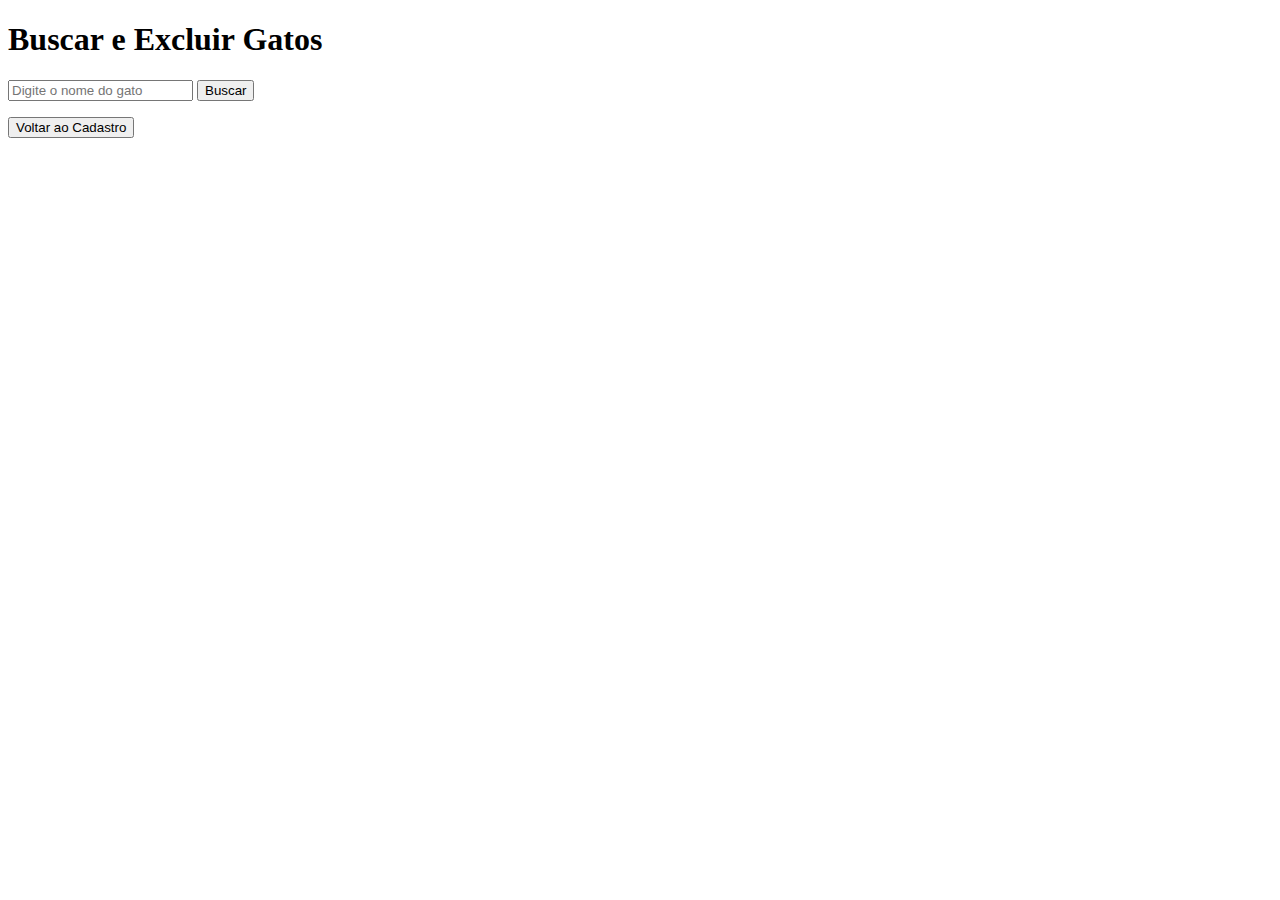
<file: busca_e_excluir_gatos/index.html>
<!DOCTYPE html>
<html lang="pt-br">
<head>
    <meta charset="UTF-8">
    <meta name="viewport" content="width=device-width, initial-scale=1.0">
    <title>Buscar e Excluir Gatos</title>
</head>
<body>
    <h1>Buscar e Excluir Gatos</h1>

    <input type="text" id="campoBusca" placeholder="Digite o nome do gato">
    <button id="botaoBusca">Buscar</button>
    <ul id="listaGatos"></ul>

    <button onclick="window.location.href='./cadastro_gatos'">Voltar ao Cadastro</button>

    <script src="script.js"></script>
</body>
</html>
</file>
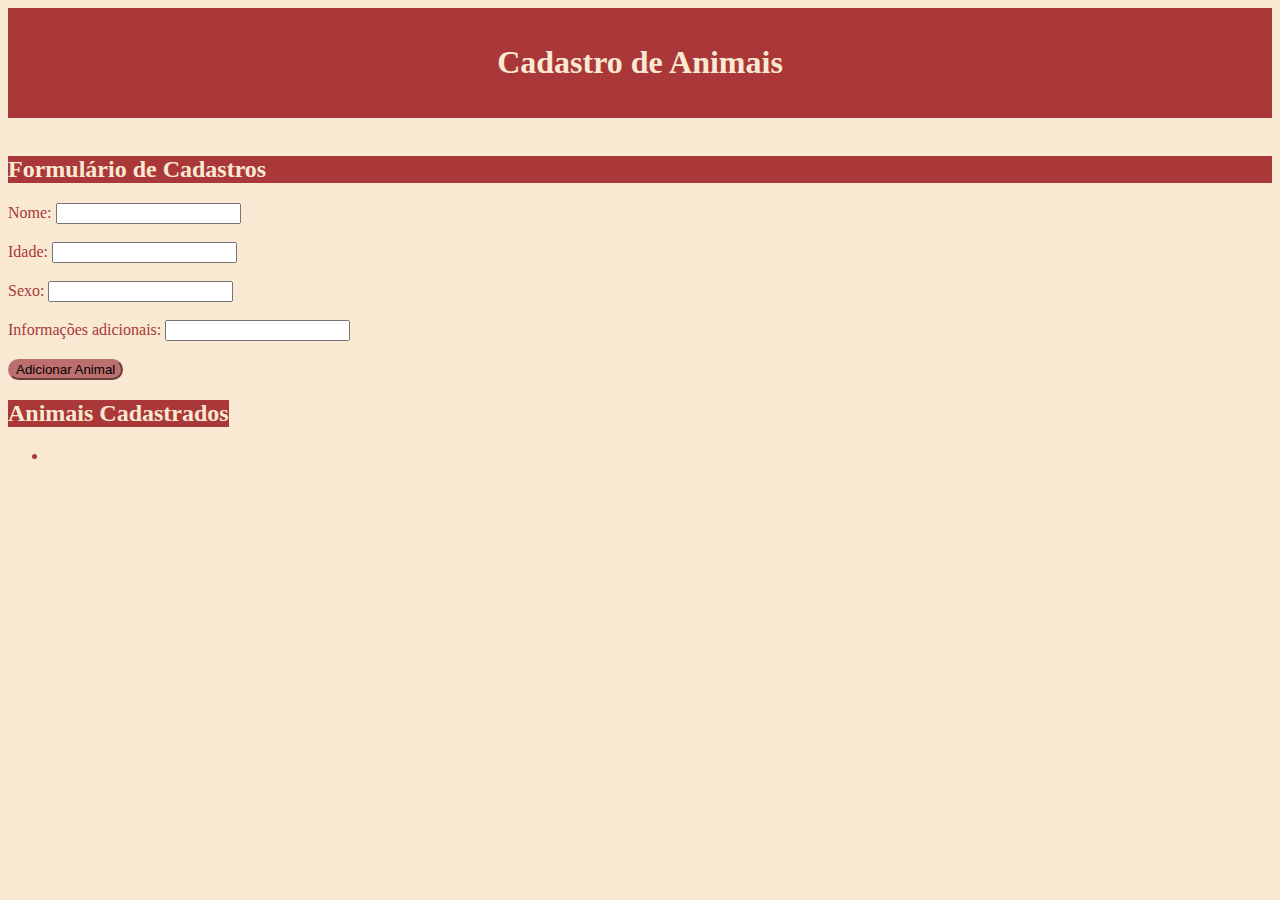
<file: cadastro_gatos/index.html>
<!DOCTYPE html>
<html lang="en">
<head>
    <meta charset="UTF-8">
    <meta name="viewport" content="width=device-width, initial-scale=1.0">
    <title>Cadastro de animais</title>
    <link rel = "stylesheet" type = "text/css" href = "style.css" />
</head>
<body>
    <header>
    <h1>Cadastro de Animais</h1>
    </header><br>
    <form id="formProduto">
        <h2>Formulário de Cadastros</h2>
        <label for="nome">Nome:</label>
        <input type="text" id="nome" required><br><br>
        <label for="idade">Idade:</label>
        <input type="text" id="idade" required><br><br>
        <label for="sexo">Sexo:</label>
        <input type="text" id="sexo" required><br><br>
        <label for="info_adicionais">Informações adicionais:</label>
        <input type="text" id="info_adicionais" required><br><br>
        <button type="submit">Adicionar Animal</button>
    </form>
    <div id="listaAnimais">
        <h2>Animais Cadastrados</h2>
        <ul id="animais">
            <li id="li"> </li>
        </ul>
    </div>
    <script src="script.js"></script>
</body>
</html>
</file>
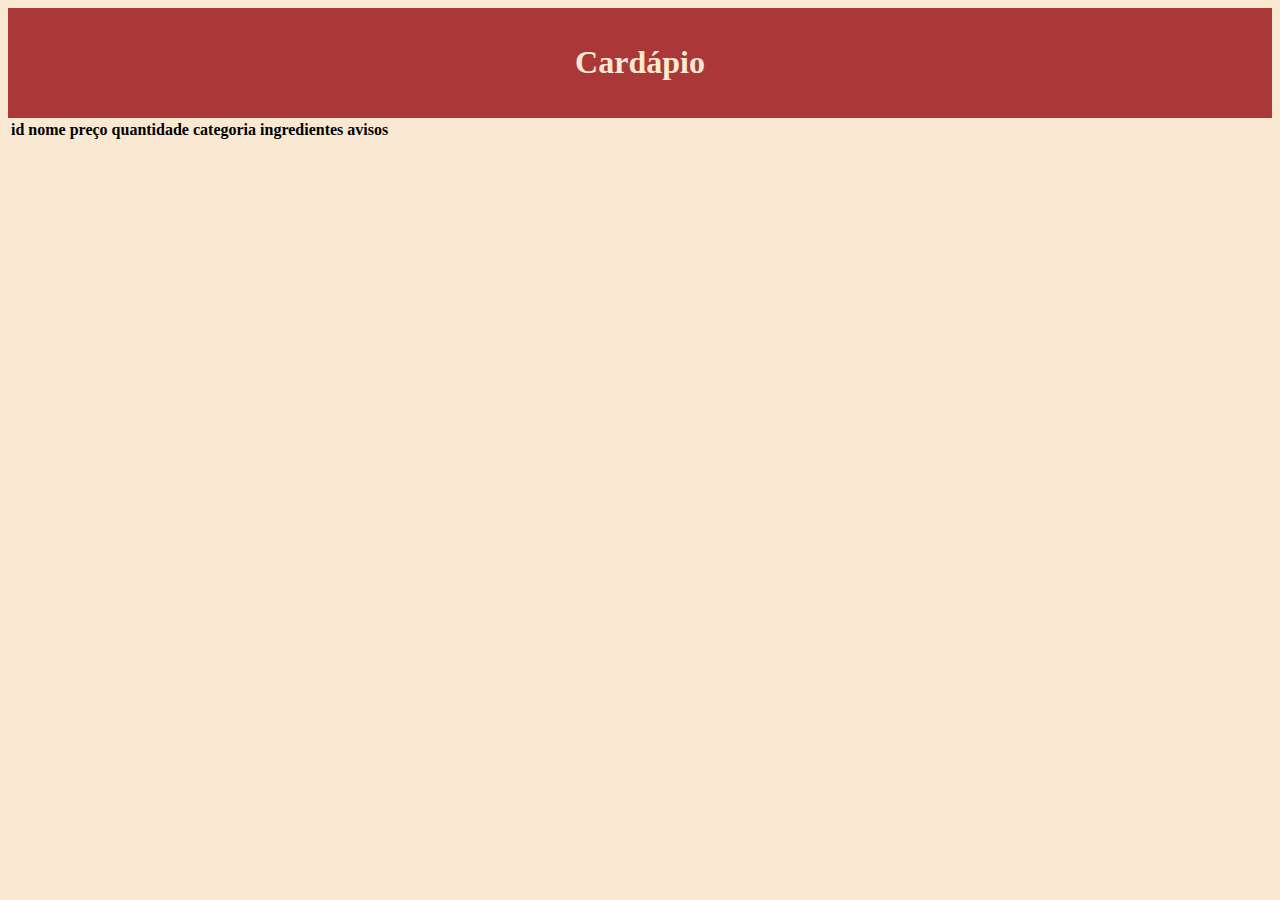
<file: cardapio/index.html>
<!DOCTYPE html>
<html lang="en">

<head>
    <meta charset="UTF-8">
    <meta name="viewport" content="width=device-width, initial-scale=1.0">
    <title>Document</title>
    <script defer src="./script.js"></script>
    <link rel="stylesheet" type="text/css" href="style.css" />
</head>

<body>
    <header>
        <h1>Cardápio</h1>
    </header>
    <table id="cardapio">
        <tr>
            <th>id</th>
            <th>nome</th>
            <th>preço</th>
            <th>quantidade</th>
            <th>categoria</th>
            <th>ingredientes</th>
            <th>avisos</th>
        </tr>
    </table>
</body>

</html>
</file>
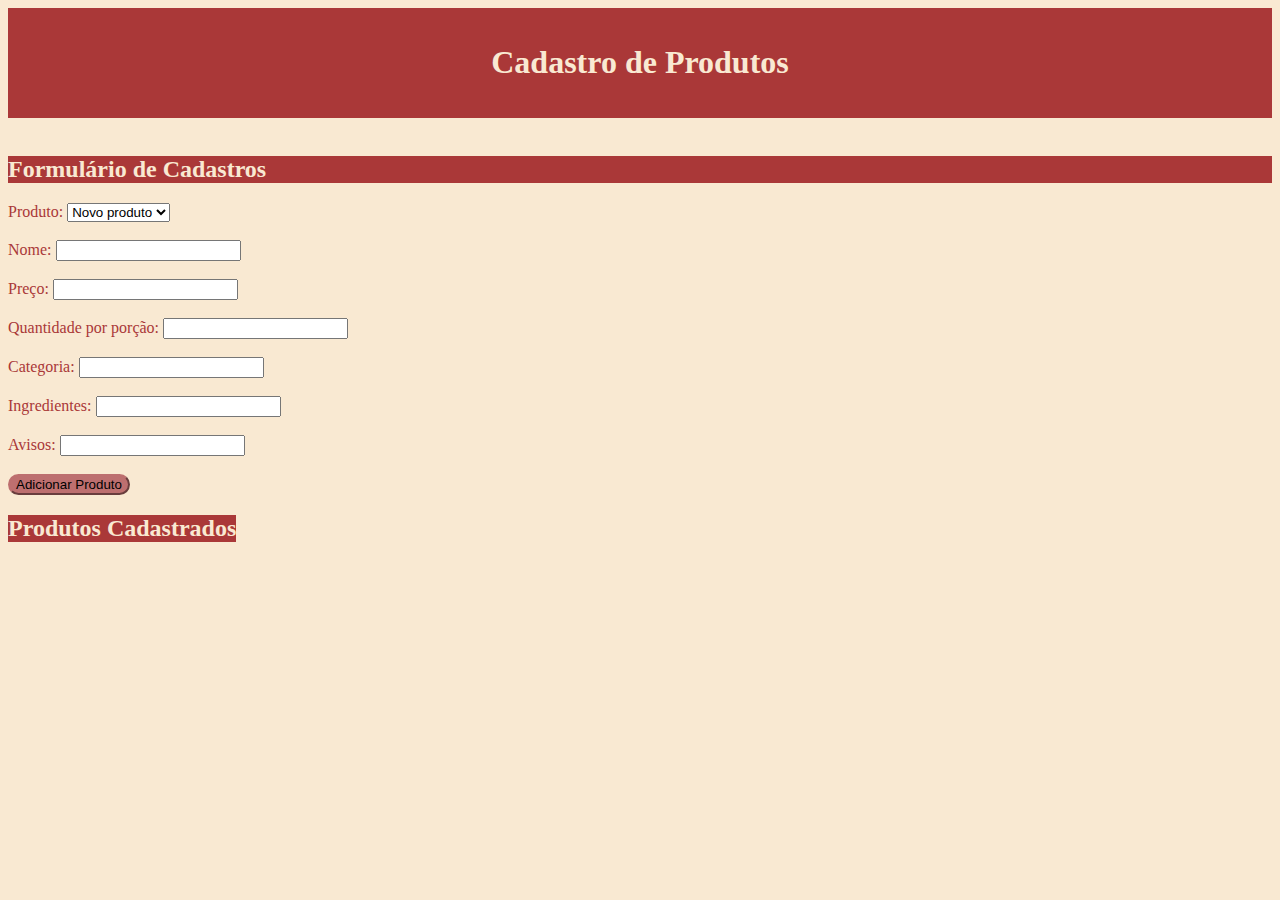
<file: catcafe_cadastro/index.html>
<!DOCTYPE html>
<html lang="en">

<head>
    <meta charset="UTF-8">
    <meta name="viewport" content="width=device-width, initial-scale=1.0">
    <title>Cadastro de produtos</title>
    <link rel="stylesheet" type="text/css" href="style.css" />
</head>

<body>
    <header>
        <h1>Cadastro de Produtos</h1>
    </header><br>
    <form id="formProduto">
        <h2>Formulário de Cadastros</h2>
        <label for="idinput">Produto:</label>
        <select id="idinput">
        </select><br><br>
        <label for="nome">Nome:</label>
        <input type="text" id="nome" required><br><br>
        <label for="preco">Preço:</label>
        <input type="number" min="0" step=".5" id="preco" required><br><br>
        <label for="quantidade">Quantidade por porção:</label>
        <input type="number" min="1" id="quantidade" required><br><br>
        <label for="categoria">Categoria:</label>
        <input type="text" id="categoria" required><br><br>
        <label for="ingredientes">Ingredientes:</label>
        <input type="text" id="ingredientes" required><br><br>
        <label for="avisos">Avisos:</label>
        <input type="text" id="avisos"><br><br>
        <button type="submit">Adicionar Produto</button>
    </form>
    <div id="listaProdutos">
        <h2>Produtos Cadastrados</h2>
        <ul id="produtos"></ul>
    </div>
    <script src="script.js"></script>
</body>

</html>
</file>
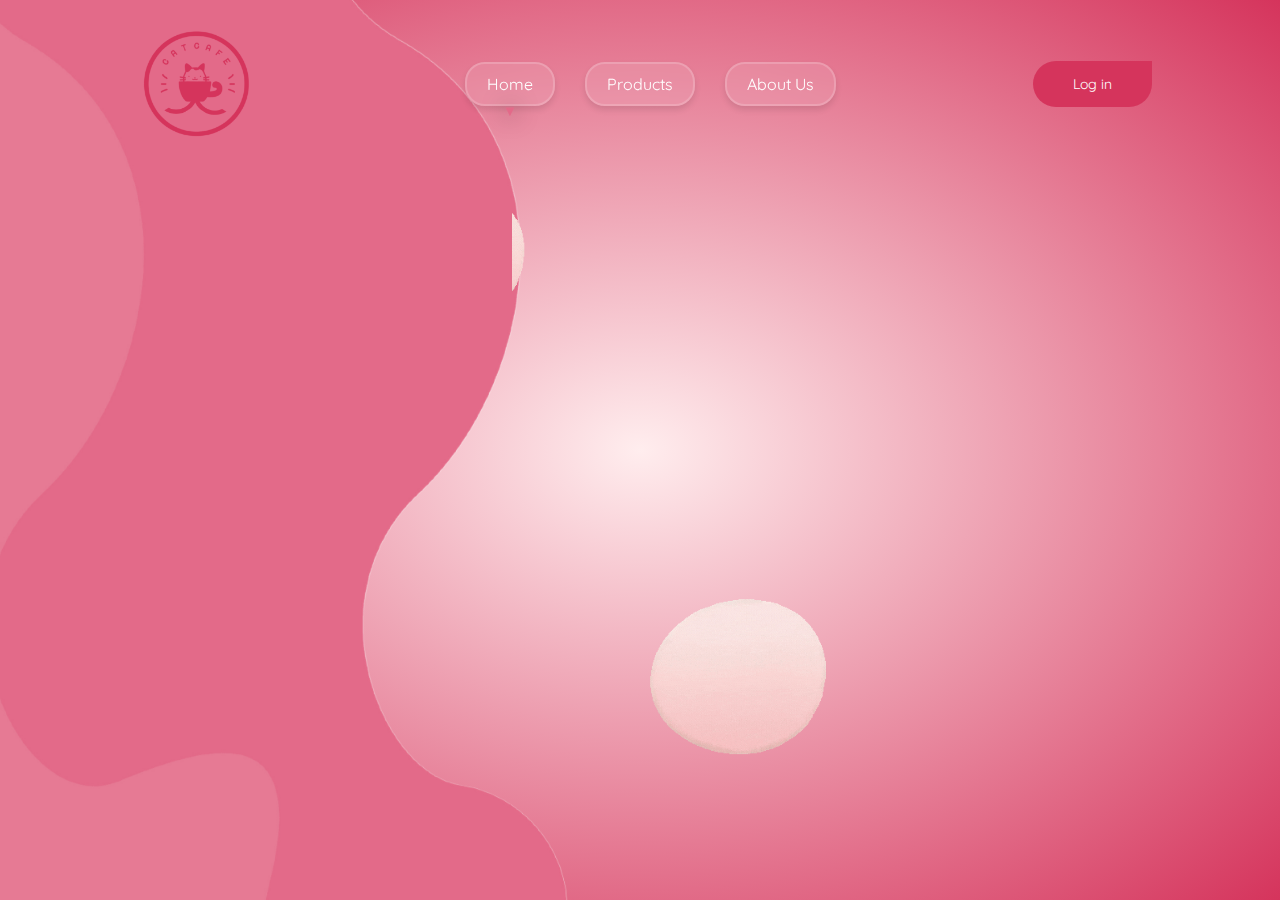
<file: home/index.html>
<!DOCTYPE html>
<html lang="en">

<head>
    <meta charset="UTF-8">
    <meta name="viewport" content="width=device-width, initial-scale=1.0">
    <title>Document</title>
    <link rel="stylesheet" href="style.css">
    <link href="https://fonts.googleapis.com/css2?family=Quicksand:wght@400;700&display=swap" rel="stylesheet">
    <script defer src="script.js"></script>
</head>

<body>
    <div class="hero">
        <div class="left-side-image">
            <img src="./../images/imagemdadireita.png" alt="Left Side Image">
        </div>
        <div class="right-side-image">
            <img src="./../images/bubbles.gif" alt="Left Side Image">
        </div>
        <nav>
            <img src="./../images/logoo.png" class="logo">
            <ul>
                <li><a href="#" class="home-link">Home</a></li>
                <li><a href="./../catcafe_cadastro/">Products</a></li>
                <li><a href="./../index2.html">About Us</a></li>
            </ul>
            <div>
                <a href="./../login/" class="button" id="login-logout-button">Log in</a>
            </div>

        </nav>
        <img src="./../images/sla11.png" class="feature-img animation" id="feature-img">
        <div class="content">
            <h1 class="animation" translate="no">CatCafe</h1>
            <p class="animation">CatCafe is a cat-themed bakery,
                <br>with delicious snacks and the company <br>of cute and needy cats,
                where snuggles,<br>coffee and purrs meet!
            </p>
            <a href="#" class="button animation" id="explore-button">Explore</a>
        </div>
    </div>
    <audio id="cat-sound" src="./../images/cat-sound.mp3"></audio>
    <script src="script.js"></script>
</body>

</html>
</file>
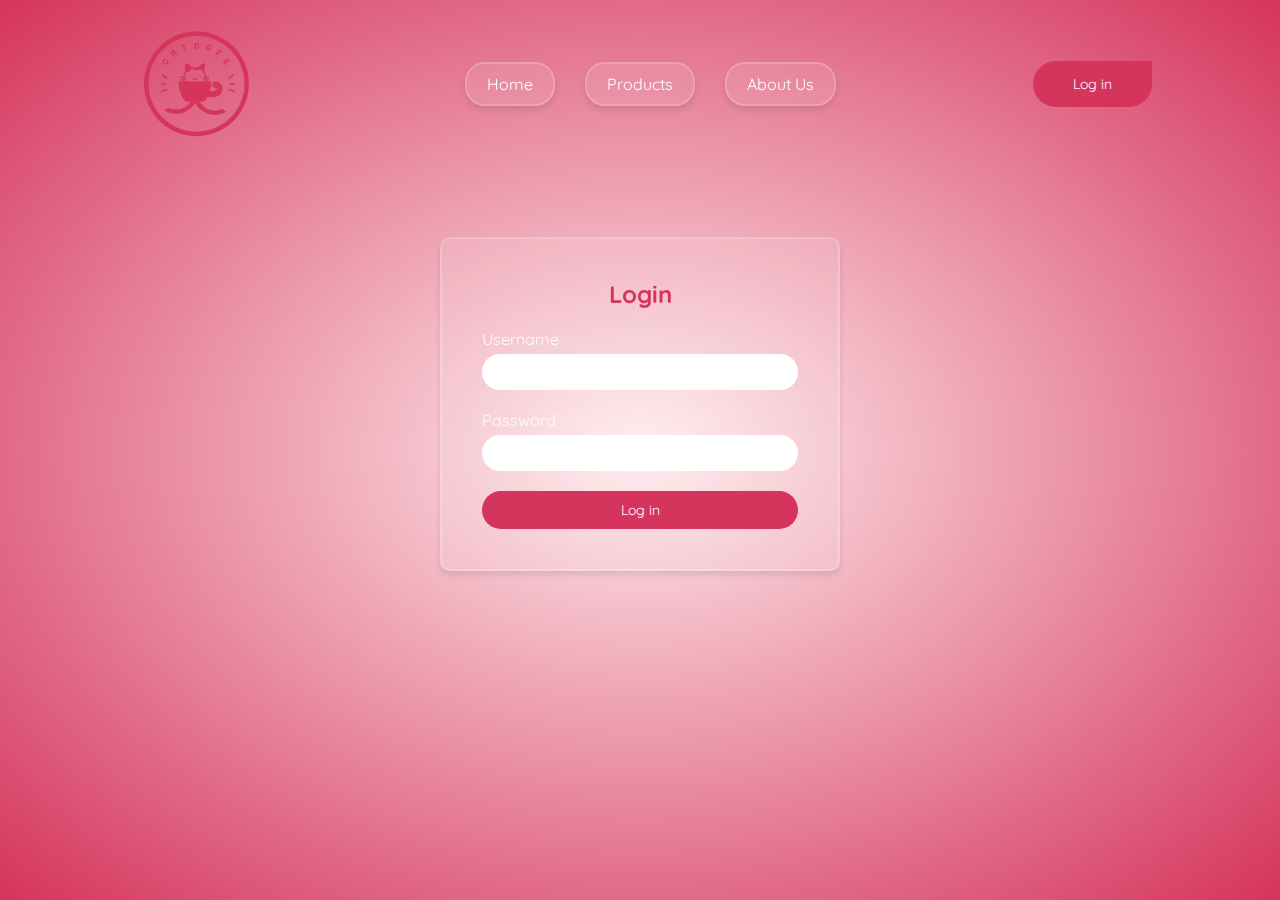
<file: login/index.html>
<!DOCTYPE html>
<html lang="en">

<head>
    <meta charset="UTF-8">
    <meta name="viewport" content="width=device-width, initial-scale=1.0">
    <title>Document</title>
    <link rel="stylesheet" href="style.css">
    <link href="https://fonts.googleapis.com/css2?family=Quicksand:wght@400;700&display=swap" rel="stylesheet">
    <script defer src="script.js"></script>
</head>

<body>
    <div class="hero">
        <nav>
            <img src="./../images/logoo.png" class="logo">
            <ul>
                <li><a href="./../">Home</a></li>
                <li><a href="./../products/">Products</a></li>
                <li><a href="./../about-us/" class="aboutus-link">About Us</a></li>
            </ul>
            <div>
                <a href="#" class="button" id="login-button">Log in</a>
            </div>
        </nav>
        <div class="login-container">
            <form class="login-form">
                <h2>Login</h2>
                <label for="username">Username</label>
                <input type="text" id="username" name="username" required>
                <label for="password">Password</label>
                <input type="password" id="password" name="password" required>
                <button type="submit" class="button">Log in</button>
            </form>
        </div>
    </div>
</body>

</html>
</file>
<file: cadastro_gatos/style.css>
body {
    background-color: rgb(249, 233, 210);
}

header {
    background-color: rgb(170, 56, 56);
    color: rgb(249, 233, 210);
    padding: 15px;
    text-align: center;
}

form h2{
    background-color: rgb(170, 56, 56);
    color: rgb(249, 233, 210);
}

label {
    color: rgb(170, 56, 56);
}

button {
    background-color: rgb(189,111,111);
    border-color: rgb(189, 111, 111);
    border-radius: 20px;
}

div {
    float:left;
    color: #000000;
}

div h2{
    background-color: rgb(170, 56, 56);
    color: rgb(249, 233, 210);
    text-align: center;
}

ul {
    color: rgb(170, 56, 56);
}
</file>
<file: cardapio/style.css>
body {
    background-color: rgb(249, 233, 210);
}

header {
    background-color: rgb(170, 56, 56);
    color: rgb(249, 233, 210);
    padding: 15px;
    text-align: center;
}
</file>
<file: catcafe_cadastro/style.css>
body {
    background-color: rgb(249, 233, 210);
}

header {
    background-color: rgb(170, 56, 56);
    color: rgb(249, 233, 210);
    padding: 15px;
    text-align: center;
}

form h2{
    background-color: rgb(170, 56, 56);
    color: rgb(249, 233, 210);
}

label {
    color: rgb(170, 56, 56);
}

button {
    background-color: rgb(189,111,111);
    border-color: rgb(189, 111, 111);
    border-radius: 20px;
}

div {
    float:left;
    color: #000000;
}

div h2{
    background-color: rgb(170, 56, 56);
    color: rgb(249, 233, 210);
    text-align: center;
}

ul {
    color: rgb(170, 56, 56);
}
</file>
<file: home/style.css>
* {
    margin: 0;
    padding: 0;
    box-sizing: border-box;
    font-family: 'Quicksand', sans-serif;
}

.hero {
    width: 100%;
    min-height: 100vh;
    background-position: center;
    background-size: cover;
    padding: 10px 10%;
    overflow: hidden;
    position: relative;
    background: radial-gradient(#FFEDEE 0%, #D5345C 100%);
}

nav {
    padding: 20px 0;
    display: flex;
    align-items: center;
    justify-content: space-between;
    position: relative;
}

.logo {
    width: 140px;
}

nav ul{
    display: flex; 
    align-items: center;
}

nav ul li {
    display: inline-block;
    list-style: none;
    margin: 10px 15px;
}

nav ul li a {
    text-decoration: none;
    color: #fff;
    font-weight: 400;
    padding: 10px 20px;
    border-radius: 20px;
    background: rgba(255, 255, 255, 0.1);
    backdrop-filter: blur(10px);
    border: 2px solid rgba(255, 255, 255, 0.18);
    box-shadow: 0 4px 6px rgba(0, 0, 0, 0.1);
    transition: background-color 0.3s, color 0.3s;
}

nav ul li a:hover {
    background-color: #D5345C;
    color: rgb(255, 255, 255); 
}

.home-link {
    position: relative;
}

.home-link::after {
    content: '▼';
    font-size: 15px;
    color: #E36A89;
    position: absolute;
    bottom: -16px;
    left: 50%;
    transform: translateX(-50%);
    filter: drop-shadow(0px 0px 12px #000000);

}

.home-link:hover::after {
    color: #D5345C;
}

.button {
    display: inline-block;
    text-decoration: none;
    padding: 14px 40px;
    color: #fff;
    background-color: #D5345C;
    font-size: 14px;
    border-radius: 30px;
    border-top-right-radius: 0;
    transition: 0.3s;
}

.content {
    margin-top: 10%;
    max-width: 600px;
    flex: 1;
}

.content h1 {
    font-size: 70px;
    color: #ffffff; 
    -webkit-background-clip: text; 
    background-clip: text; 
}

.content p {
    margin: 10px 0 30px;
    font-size: 20px;
    color: #ffffff;
    animation-delay: 0.5s;
    filter: drop-shadow(0px 0px 12px #ffffff);
}

.content .button {
    padding: 15px 80px;
    font-size: 15px;
    animation-delay: 1s;
}

.button:hover {
    border-top-right-radius: 30px;
}

.feature-img {
    width: 470px;
    position: absolute;
    bottom: 0;
    right: 10%;
}

.feature-img.animation {
    animation-delay: 1s;
}

.animation {
    
    opacity: 0;
    transform: translateY(40px);
    animation: moveup 0.4s linear forwards;
}

@keyframes moveup {
    100% {
        opacity: 1;
        transform: translateY(0px);
    }
}

.left-side-image {
    position: absolute;
    top: 0;
    left: 0;
    width: 100%; 
    height: 100%;
    overflow: hidden;
}

.left-side-image img {
    width: 100%;
    height: 100%;
    object-fit: cover; 
}

.right-side-image {
    position: absolute;
    top: 0;
    right: 0;
    width: 60%; 
    height: 100%;
    overflow: hidden;
    margin-top: 50px;
}

.right-side-image img {
    width: 100%;
    height: 100%;
    object-fit: cover; 
}

@media (max-width: 1024px) {
    .content h1 {
        font-size: 60px;
    }
    .feature-img {
        width: 400px;
        right: 5%;
    }
}

@media (max-width: 768px) {
    nav {
        flex-direction: column;
    }
    .logo {
        width: 126px;
    }
    nav ul {
        padding: 30px 0;
    }
    .content h1 {
        font-size: 30px;
    }
    .content p {
        font-size: 16px;
    }
    .content .button {
        padding: 15px 60px;
    }
    .feature-img {
        width: 250px;
        padding: 10px;
        right: 0;
        position: right;
        margin: 20px auto 0;
        margin-bottom: 20px;
    }
    .hero {
        padding: 20px;
        flex-direction: column; 
    }
    .right-side-image {
        width: 740px;
        margin-top: 130px;
    }
}

@media (max-width: 480px) {
    .content h1 {
        font-size: 40px;
    }
    .content p {
        font-size: 14px;
    }
    .content .button {
        padding: 15px 40px;
    }
    nav ul {
        flex-direction: column;
        align-items: center;
    }
    nav ul li {
        margin: 5px 0;
    }
}
</file>
<file: login/style.css>
* {
    margin: 0;
    padding: 0;
    box-sizing: border-box;
    font-family: 'Quicksand', sans-serif;
}

.hero {
    width: 100%;
    min-height: 100vh;
    background-position: center;
    background-size: cover;
    padding: 10px 10%;
    overflow: hidden;
    position: relative;
    background: radial-gradient(#FFEDEE 0%, #D5345C 100%);
}

nav {
    padding: 20px 0;
    display: flex;
    align-items: center;
    justify-content: space-between;
    position: relative;
}

.logo {
    width: 140px;
}

nav ul{
    display: flex; 
    align-items: center;
}

nav ul li {
    display: inline-block;
    list-style: none;
    margin: 10px 15px;
}

nav ul li a {
    text-decoration: none;
    color: #fff;
    font-weight: 400;
    padding: 10px 20px;
    border-radius: 20px;
    background: rgba(255, 255, 255, 0.1);
    backdrop-filter: blur(10px);
    border: 2px solid rgba(255, 255, 255, 0.18);
    box-shadow: 0 4px 6px rgba(0, 0, 0, 0.1);
    transition: background-color 0.3s, color 0.3s;
}

nav ul li a:hover {
    background-color: #D5345C;
    color: rgb(255, 255, 255); 
}

.button {
    display: inline-block;
    text-decoration: none;
    padding: 14px 40px;
    color: #fff;
    background-color: #D5345C;
    font-size: 14px;
    border-radius: 30px;
    border-top-right-radius: 0;
    transition: 0.3s;
}

.content .button {
    padding: 15px 80px;
    font-size: 15px;
    animation-delay: 1s;
}

.button:hover {
    border-top-right-radius: 30px;
}

.login-container {
    width: 100%;
    display: flex;
    justify-content: center;
    align-items: center;
    padding: 80px;
}

.login-form {
    padding: 40px;
    border-radius: 10px;
    background: rgba(255, 255, 255, 0.1);
    backdrop-filter: blur(10px);
    border: 2px solid rgba(255, 255, 255, 0.18);
    box-shadow: 0 4px 6px rgba(0, 0, 0, 0.1);
    text-align: center;
    max-width: 400px;
    width: 100%;
}

.login-form h2 {
    margin-bottom: 20px;
    color: #D5345C;
}

.login-form label {
    display: block;
    text-align: left;
    margin-bottom: 5px;
    color: #fbfbfb;
    font-style: bold;
}

.login-form input {
    width: 100%;
    padding: 10px;
    margin-bottom: 20px;
    border: none;
    border-radius: 30px;
}

.login-form .button {
    width: 100%;
    padding: 10px;
    border-radius: 30px;
    border: none;
}

@media (max-width: 768px) {
    nav {
        flex-direction: column;
    }
    .logo {
        width: 126px;
    }
    nav ul {
        padding: 30px 0;
    }
    .content .button {
        padding: 15px 60px;
    }
    .hero {
        padding: 20px;
        flex-direction: column; 
    }
    .login-container {
        padding: 10px;
    }
}

@media (max-width: 480px) {
    .content .button {
        padding: 15px 40px;
    }
    nav ul {
        flex-direction: column;
        align-items: center;
    }
    nav ul li {
        margin: 5px 0;
    }
}
</file>
